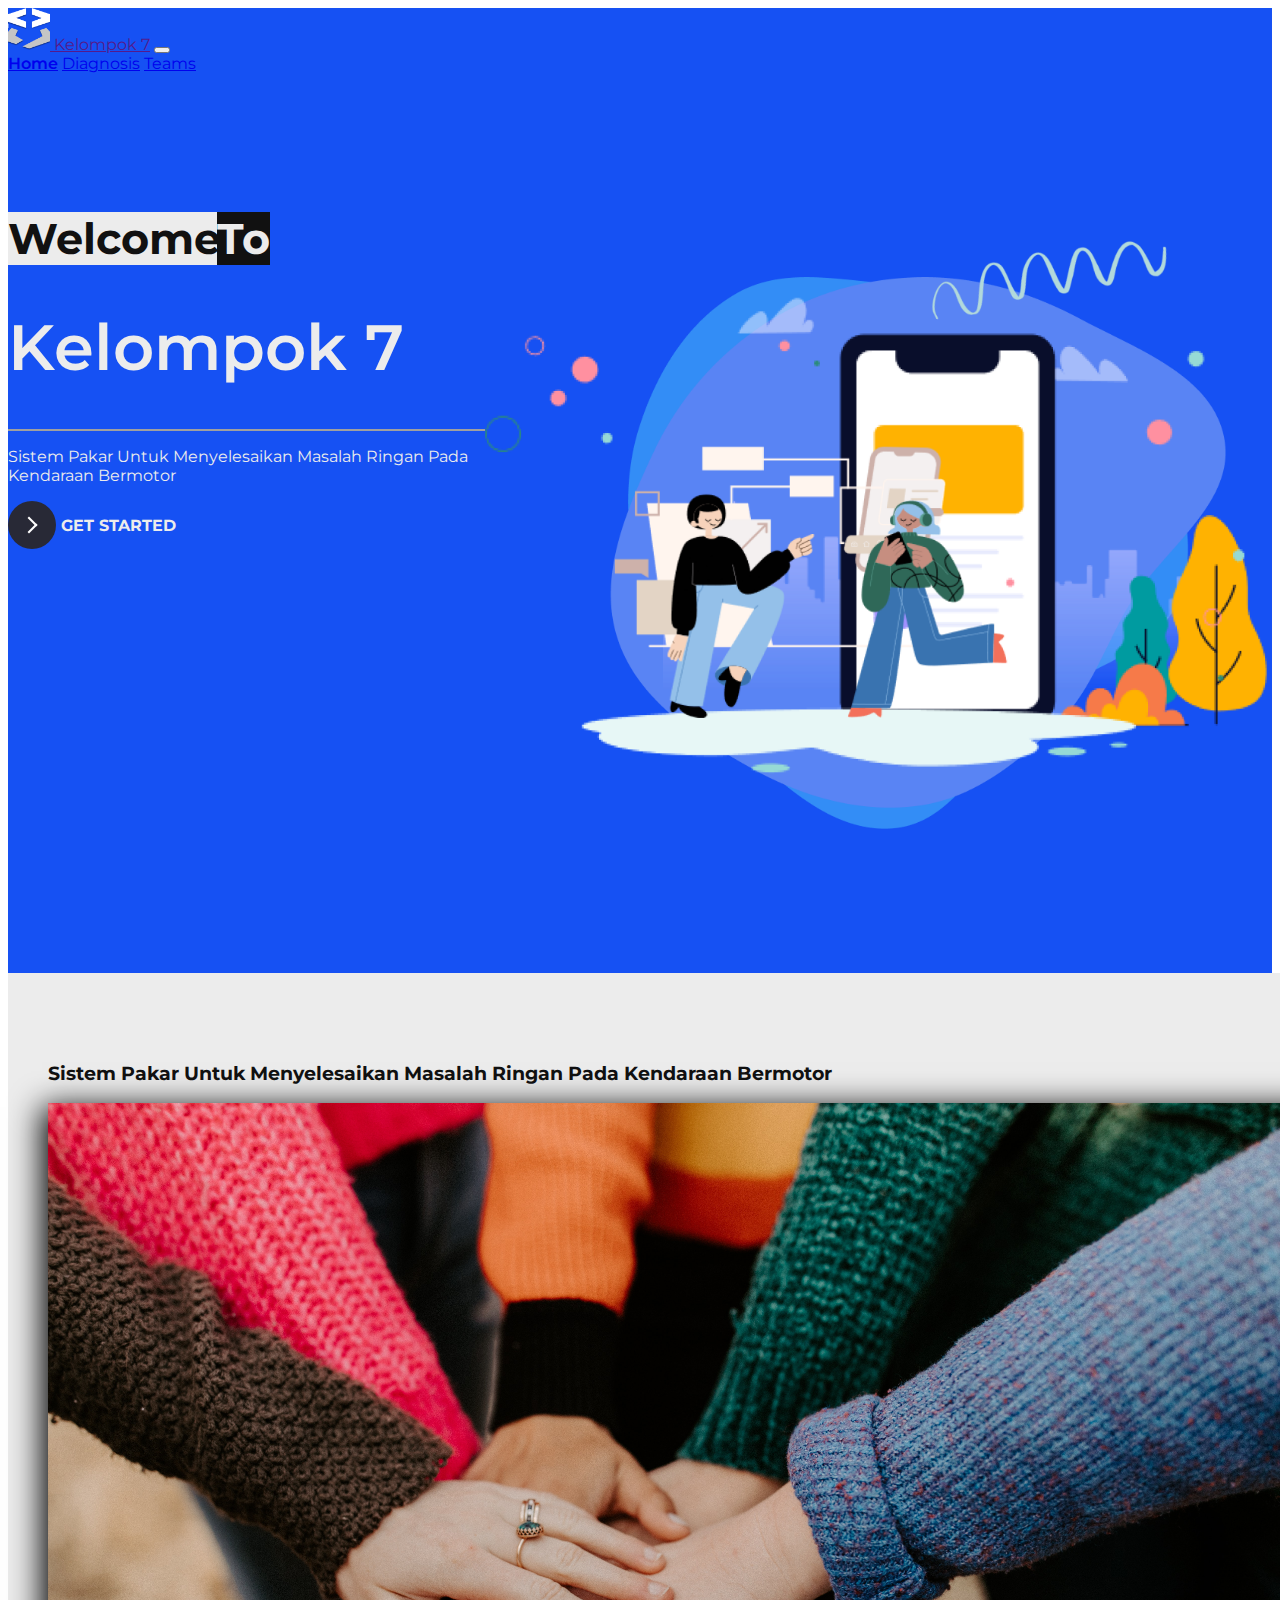
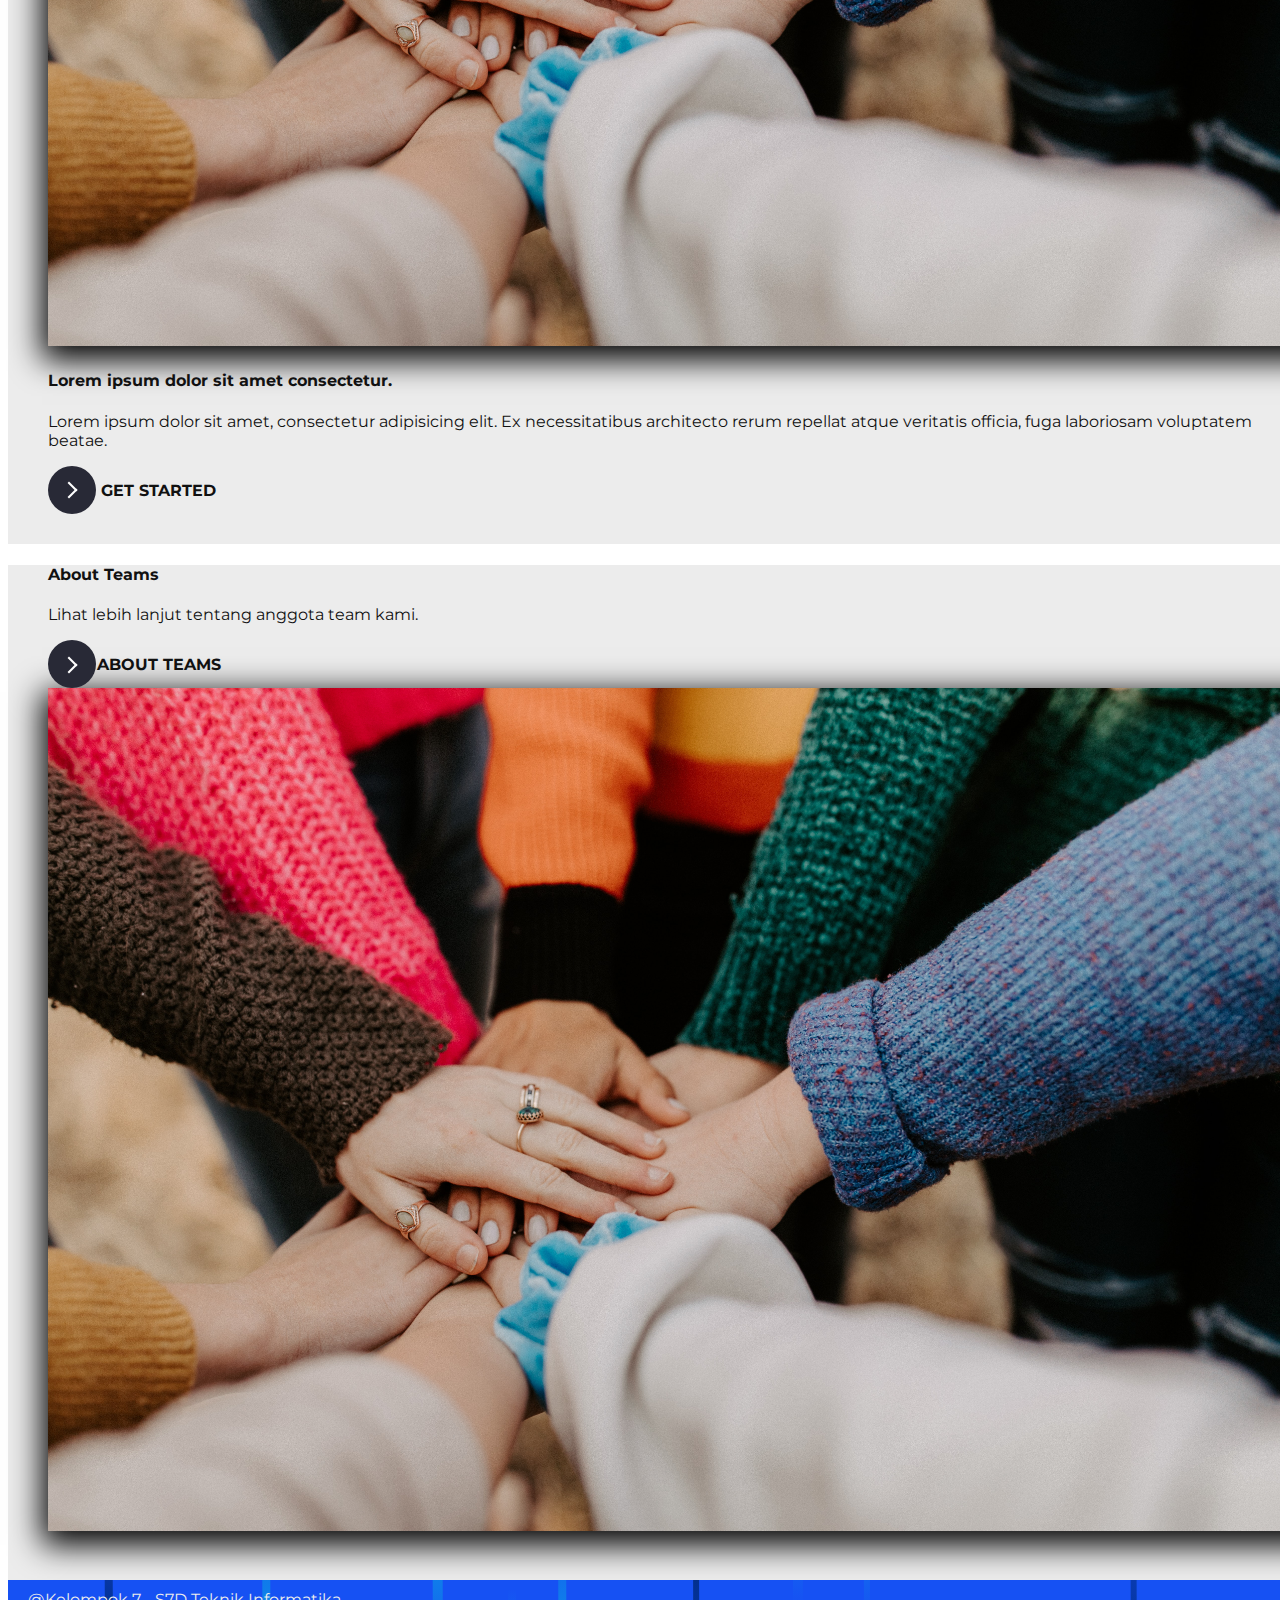
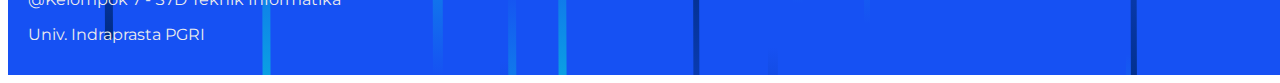
<file: index.html>
<!DOCTYPE html>
<html lang="en">
<head>
    <meta charset="UTF-8">
    <meta http-equiv="X-UA-Compatible" content="IE=edge">
    <meta name="viewport" content="width=device-width, initial-scale=1.0">
    <link href="https://cdn.jsdelivr.net/npm/bootstrap@5.1.3/dist/css/bootstrap.min.css" rel="stylesheet" integrity="sha384-1BmE4kWBq78iYhFldvKuhfTAU6auU8tT94WrHftjDbrCEXSU1oBoqyl2QvZ6jIW3" crossorigin="anonymous">
    <link rel="preconnect" href="https://fonts.googleapis.com">
    <link rel="preconnect" href="https://fonts.gstatic.com" crossorigin>
    <link href="https://fonts.googleapis.com/css2?family=Montserrat:wght@300;400;500;600&family=Roboto+Slab:wght@300;400;500;600;700&display=swap" rel="stylesheet"> 
    <link rel="stylesheet" href="https://cdnjs.cloudflare.com/ajax/libs/font-awesome/6.0.0-beta3/css/all.min.css" integrity="sha512-Fo3rlrZj/k7ujTnHg4CGR2D7kSs0v4LLanw2qksYuRlEzO+tcaEPQogQ0KaoGN26/zrn20ImR1DfuLWnOo7aBA==" crossorigin="anonymous" referrerpolicy="no-referrer" />
    <link rel="stylesheet" href="css/style.css">
    <link rel="stylesheet" href="css/preloader.css">
    <title>Kel 7 - S7D INFORMATIKA</title>
</head>
<body>
<div id="preloader"><div id="loader"></div></div>
<nav class="navbar navbar-expand-lg navbar-dark bg-transparent fixed-top">
    <div class="container">
        <a class="navbar-brand fw-bold" href="" id="brand-home"><img src="img/Logo.png" alt="logo" class="me-2"> Kelompok 7</a>
        <button class="navbar-toggler" type="button" data-bs-toggle="collapse" data-bs-target="#navbarNavAltMarkup" aria-controls="navbarNavAltMarkup" aria-expanded="false" aria-label="Toggle navigation">
            <i class="fas fa-stream fs-2 text-light"></i>
        </button>
        <div class="collapse navbar-collapse" id="navbarNavAltMarkup">
            <div class="navbar-nav ms-auto">
                <a class="nav-link active mx-2" aria-current="page" href="#">Home</a>
                <a class="nav-link mx-2" href="page/">Diagnosis</a>
                <a class="nav-link mx-2" href="page/teams.html">Teams</a>
            </div>
        </div>
    </div>
</nav>
<header class="header" id="p-content-bg">
    <div class="container" >
        <div class="row g-4">
            <div class="col-xl-6 col-md-12 col-sm-12 d-flex align-items-center">
                <div class="heading p-4">
                    <div class="text-h">
                        <h2 class="mb-4"><span class="decore p-2">Welcome</span><span class="decore-2 p-2">To</span></h2>
                        <div class="d-inline-block">
                            <h1>Kelompok 7</h1>
                            <div class="separator my-4"></div>
                        </div>
                        <p>Sistem Pakar Untuk Menyelesaikan Masalah Ringan Pada Kendaraan Bermotor </p>
                    </div>
                    <div class="cta py-4">
                        <a href="page/" class="learn-more">
                            <span aria-hidden="true" class="circle">
                            <span class="icon arrow"></span>
                            </span>
                            <span class="button-text">Get Started</span>
                        </a>
                        <!-- <a href="page/" class="btn px-4 py-2 btn-cta">Mulai Diagnosis</a> -->
                    </div>
                </div>
            </div>
            <div class="col-xl-6 col-md-12 col-sm-12 " id="sm-d">
                <div class="hero">
                    <img src="img/hero.png" alt="">
                </div>
            </div>
        </div>
    </div>
</header>
<section class="one">
    <div class="container">
        <div class="title text-center pb-4 mb-4">
            <h3 class="fw-bold">Sistem Pakar Untuk Menyelesaikan Masalah Ringan Pada Kendaraan Bermotor </h3>
        </div>
        <div class="row g-4">
            <div class="col-xl-6 col-md-6 col-sm-12">
                <div class="hero pe-4 gmbar">
                    <img src="img/hannah-busing-Zyx1bK9mqmA-unsplash.jpg" alt="image">
                </div>
            </div>
            <div class="col-xl-6 col-md-6 col-sm-12 d-flex align-items-center">
                <div class="text-one">
                    <div>
                        <h4 class="pb-2">Lorem ipsum dolor sit amet consectetur.</h4>
                        <p>Lorem ipsum dolor sit amet, consectetur adipisicing elit. Ex necessitatibus 
                        architecto rerum repellat atque veritatis officia, fuga laboriosam voluptatem beatae.</p>
                    </div>
                    <div class="cta-one my-4">
                        <a href="page/" class="learn-more">
                            <span aria-hidden="true" class="circle">
                            <span class="icon arrow"></span>
                            </span>
                            <span class="btn-text ">Get Started</span>
                        </a>
                        <!-- <a href="page/" class="btn px-4 py-2 btn-cta1">Get Started</a> -->
                    </div>
                </div>
            </div>
        </div>
    </div>
</section>
<section class="teams">
    <div class="container">
        <div class="row padd g-4">
            <div class="col-xl-6 col-md-6 col-sm-12 d-flex align-items-center">
                <div class="text-one">
                    <div>
                        <h4 class="pb-2">About Teams</h4>
                        <p>Lihat lebih lanjut tentang anggota team kami.</p>
                    </div>
                    <div class="cta-one my-4">
                        <a href="page/teams.html" class="learn-more">
                            <span aria-hidden="true" class="circle">
                            <span class="icon arrow"></span>
                            </span>
                            <span class="btn-text"> About Teams</span>
                          </a>
                        <!-- <a href="page/teams.html" class="btn px-4 py-2 btn-cta1">More About</a> -->
                    </div>
                </div>
            </div>
            <div class="col-xl-6 col-md-6 col-sm-12">
                <div class="hero pe-4 gmbar">
                    <img src="img/hannah-busing-Zyx1bK9mqmA-unsplash.jpg" alt="image" >
                </div>
            </div>
        </div>
    </div>
</section>
<footer>
    <div class="container d-flex align-items-center justify-content-between flex-wrap pt-4">
        <div class="ft-left">
            <a href="page/teams.html">@Kelompok 7 - S7D Teknik Informatika</a>
        </div>
        <div class="ft-left">
            <p>Univ. Indraprasta PGRI</p>
        </div>
    </div>
</footer>
    <script src="https://cdn.jsdelivr.net/npm/bootstrap@5.1.3/dist/js/bootstrap.bundle.min.js" integrity="sha384-ka7Sk0Gln4gmtz2MlQnikT1wXgYsOg+OMhuP+IlRH9sENBO0LRn5q+8nbTov4+1p" crossorigin="anonymous"></script>
    <script src="https://cdnjs.cloudflare.com/ajax/libs/jquery/3.6.0/jquery.min.js" integrity="sha512-894YE6QWD5I59HgZOGReFYm4dnWc1Qt5NtvYSaNcOP+u1T9qYdvdihz0PPSiiqn/+/3e7Jo4EaG7TubfWGUrMQ==" crossorigin="anonymous" referrerpolicy="no-referrer"></script>
    <script src="js/main.js"></script>
</body>
</html>
</file>
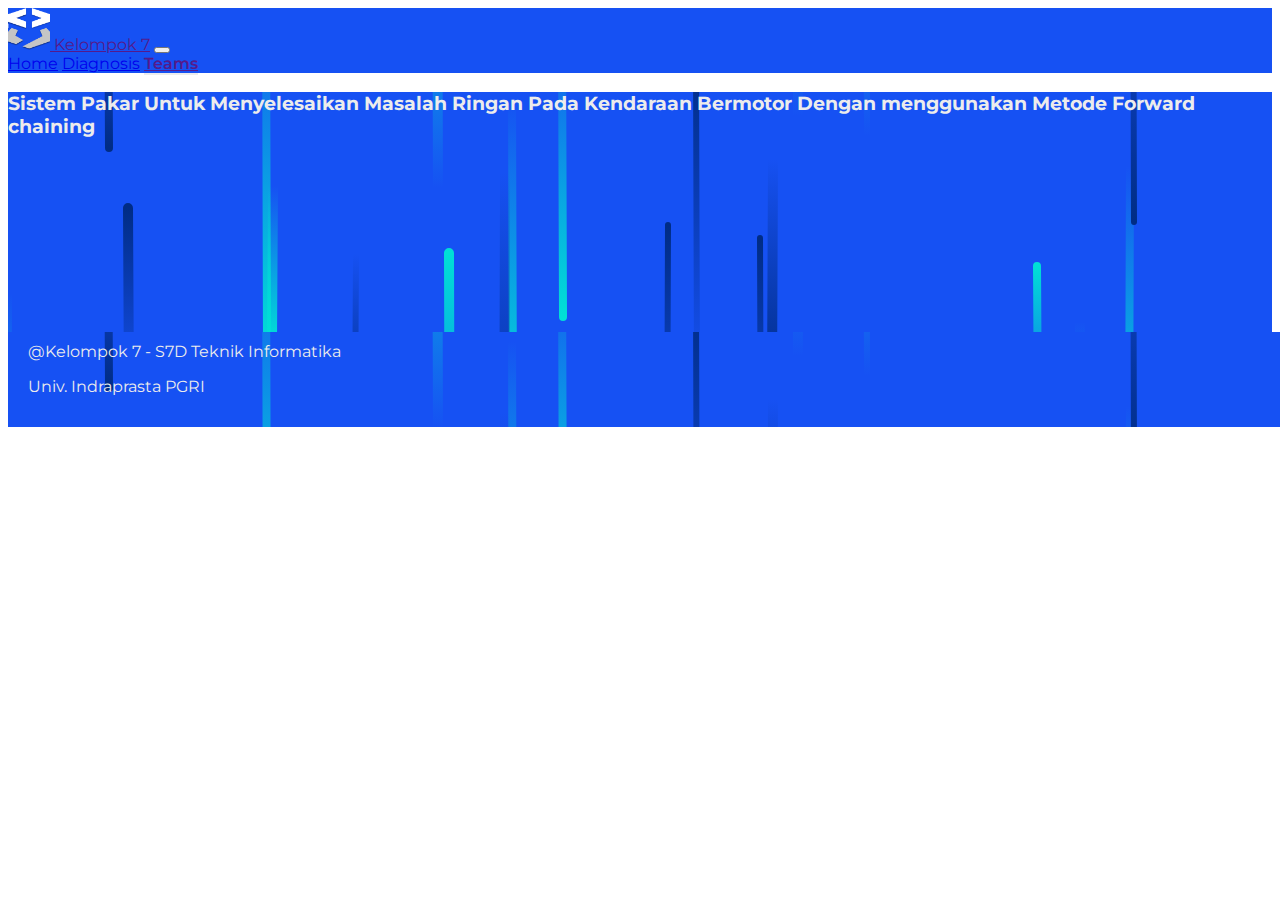
<file: page/teams.html>
<!DOCTYPE html>
<html lang="en">
<head>
    <meta charset="UTF-8">
    <meta http-equiv="X-UA-Compatible" content="IE=edge">
    <meta name="viewport" content="width=device-width, initial-scale=1.0">
    <link href="https://cdn.jsdelivr.net/npm/bootstrap@5.1.3/dist/css/bootstrap.min.css" rel="stylesheet" integrity="sha384-1BmE4kWBq78iYhFldvKuhfTAU6auU8tT94WrHftjDbrCEXSU1oBoqyl2QvZ6jIW3" crossorigin="anonymous">
    <link rel="preconnect" href="https://fonts.googleapis.com">
    <link rel="preconnect" href="https://fonts.gstatic.com" crossorigin>
    <link href="https://fonts.googleapis.com/css2?family=Montserrat:wght@300;400;500;600&family=Roboto+Slab:wght@300;400;500;600;700&display=swap" rel="stylesheet"> 
    <link rel="stylesheet" href="https://cdnjs.cloudflare.com/ajax/libs/font-awesome/6.0.0-beta3/css/all.min.css" integrity="sha512-Fo3rlrZj/k7ujTnHg4CGR2D7kSs0v4LLanw2qksYuRlEzO+tcaEPQogQ0KaoGN26/zrn20ImR1DfuLWnOo7aBA==" crossorigin="anonymous" referrerpolicy="no-referrer" />
    <link rel="stylesheet" href="../css/style.css">
    <link rel="stylesheet" href="../css/preloader.css">
    <title>Teams - Kel 7 S7D INFORMATIKA</title>
</head>
<body>
<div id="preloader"><div id="loader"></div></div>
<nav class="navbar navbar-expand-lg navbar-dark bg-transparent fixed-top">
    <div class="container">
        <a class="navbar-brand fw-bold" href="" id="brand-home"><img src="../img/Logo.png" alt="logo" class="me-2"> Kelompok 7</a>
        <button class="navbar-toggler" type="button" data-bs-toggle="collapse" data-bs-target="#navbarNavAltMarkup" aria-controls="navbarNavAltMarkup" aria-expanded="false" aria-label="Toggle navigation">
            <i class="fas fa-stream fs-2 text-light"></i>
        </button>
        <div class="collapse navbar-collapse" id="navbarNavAltMarkup">
            <div class="navbar-nav ms-auto">
            <a class="nav-link mx-2"  href="../">Home</a>
            <a class="nav-link mx-2" href="index.html">Diagnosis</a>
            <a class="nav-link active mx-2" href="" aria-current="page" id="page-teams">Teams</a>
            </div>
        </div>
    </div>
</nav>
<header class="h-diagnosa d-flex align-items-end">
    <div class="container text-center">
        <div class="txt-head">
            <h3>Sistem Pakar Untuk Menyelesaikan Masalah Ringan Pada Kendaraan Bermotor 
                Dengan menggunakan Metode Forward chaining</h3>
        </div>
    </div>
</header>
<footer>
    <div class="container d-flex align-items-center justify-content-between flex-wrap pt-4">
        <div class="ft-left">
            <a href="page/teams.html">@Kelompok 7 - S7D Teknik Informatika</a>
        </div>
        <div class="ft-left">
            <p>Univ. Indraprasta PGRI</p>
        </div>
    </div>
</footer>
<script src="https://cdn.jsdelivr.net/npm/bootstrap@5.1.3/dist/js/bootstrap.bundle.min.js" integrity="sha384-ka7Sk0Gln4gmtz2MlQnikT1wXgYsOg+OMhuP+IlRH9sENBO0LRn5q+8nbTov4+1p" crossorigin="anonymous"></script>
<script src="https://cdnjs.cloudflare.com/ajax/libs/jquery/3.6.0/jquery.min.js" integrity="sha512-894YE6QWD5I59HgZOGReFYm4dnWc1Qt5NtvYSaNcOP+u1T9qYdvdihz0PPSiiqn/+/3e7Jo4EaG7TubfWGUrMQ==" crossorigin="anonymous" referrerpolicy="no-referrer"></script>
<script src="../js/main.js"></script>
</body>
</html>
</file>
<file: css/style.css>
:root{--primaryColor:rgb(22, 81, 243); --secondaryColor : rgb(160, 160, 160) ; --lightColor: #ececec; --darkColor:rgb(17, 17, 17);}
body{color: var(--lightColor);font-family: 'Montserrat';position: relative;}
h1{font-size: 4em;font-weight: 600;}h2{font-size: 2.7em;}li{list-style: none;}.active{font-weight: 600;border-bottom: var(--lightColor) 2px solid;}
.navbar{background-color: var(--primaryColor) !important;}
header{background-image: url("data:image/svg+xml,%3csvg xmlns='http://www.w3.org/2000/svg' version='1.1' xmlns:xlink='http://www.w3.org/1999/xlink' xmlns:svgjs='http://svgjs.com/svgjs' width='1440' height='560' preserveAspectRatio='none' viewBox='0 0 1440 560'%3e%3cg mask='url(%26quot%3b%23SvgjsMask1089%26quot%3b)' fill='none'%3e%3crect width='1440' height='560' x='0' y='0' fill='rgba(22%2c 81%2c 243%2c 1)'%3e%3c/rect%3e%3cpath d='M259 258L258 -106' stroke-width='8' stroke='url(%23SvgjsLinearGradient1090)' stroke-linecap='round' class='Down'%3e%3c/path%3e%3cpath d='M442 510L441 161' stroke-width='10' stroke='url(%23SvgjsLinearGradient1091)' stroke-linecap='round' class='Up'%3e%3c/path%3e%3cpath d='M1297 289L1296 -129' stroke-width='8' stroke='url(%23SvgjsLinearGradient1092)' stroke-linecap='round' class='Up'%3e%3c/path%3e%3cpath d='M1073 498L1072 230' stroke-width='10' stroke='url(%23SvgjsLinearGradient1090)' stroke-linecap='round' class='Down'%3e%3c/path%3e%3cpath d='M101 56L100 -145' stroke-width='8' stroke='url(%23SvgjsLinearGradient1093)' stroke-linecap='round' class='Down'%3e%3c/path%3e%3cpath d='M859 44L858 -344' stroke-width='6' stroke='url(%23SvgjsLinearGradient1091)' stroke-linecap='round' class='Up'%3e%3c/path%3e%3cpath d='M87 258L86 531' stroke-width='8' stroke='url(%23SvgjsLinearGradient1091)' stroke-linecap='round' class='Up'%3e%3c/path%3e%3cpath d='M1406 276L1405 -45' stroke-width='10' stroke='url(%23SvgjsLinearGradient1090)' stroke-linecap='round' class='Down'%3e%3c/path%3e%3cpath d='M1017 418L1016 571' stroke-width='10' stroke='url(%23SvgjsLinearGradient1092)' stroke-linecap='round' class='Up'%3e%3c/path%3e%3cpath d='M348 162L347 335' stroke-width='6' stroke='url(%23SvgjsLinearGradient1093)' stroke-linecap='round' class='Down'%3e%3c/path%3e%3cpath d='M749 376L748 771' stroke-width='6' stroke='url(%23SvgjsLinearGradient1092)' stroke-linecap='round' class='Up'%3e%3c/path%3e%3cpath d='M517 370L516 644' stroke-width='8' stroke='url(%23SvgjsLinearGradient1090)' stroke-linecap='round' class='Down'%3e%3c/path%3e%3cpath d='M689 525L688 667' stroke-width='8' stroke='url(%23SvgjsLinearGradient1090)' stroke-linecap='round' class='Down'%3e%3c/path%3e%3cpath d='M790 24L789 -366' stroke-width='10' stroke='url(%23SvgjsLinearGradient1091)' stroke-linecap='round' class='Up'%3e%3c/path%3e%3cpath d='M1122 74L1121 371' stroke-width='8' stroke='url(%23SvgjsLinearGradient1090)' stroke-linecap='round' class='Down'%3e%3c/path%3e%3cpath d='M542 337L541 524' stroke-width='8' stroke='url(%23SvgjsLinearGradient1092)' stroke-linecap='round' class='Up'%3e%3c/path%3e%3cpath d='M1 201L0 517' stroke-width='6' stroke='url(%23SvgjsLinearGradient1090)' stroke-linecap='round' class='Down'%3e%3c/path%3e%3cpath d='M1034 280L1033 497' stroke-width='10' stroke='url(%23SvgjsLinearGradient1092)' stroke-linecap='round' class='Up'%3e%3c/path%3e%3cpath d='M505 315L504 9' stroke-width='8' stroke='url(%23SvgjsLinearGradient1090)' stroke-linecap='round' class='Down'%3e%3c/path%3e%3cpath d='M689 286L688 -30' stroke-width='6' stroke='url(%23SvgjsLinearGradient1092)' stroke-linecap='round' class='Up'%3e%3c/path%3e%3cpath d='M20 414L19 265' stroke-width='10' stroke='url(%23SvgjsLinearGradient1091)' stroke-linecap='round' class='Up'%3e%3c/path%3e%3cpath d='M555 225L554 -67' stroke-width='8' stroke='url(%23SvgjsLinearGradient1090)' stroke-linecap='round' class='Down'%3e%3c/path%3e%3cpath d='M1126 130L1125 -207' stroke-width='6' stroke='url(%23SvgjsLinearGradient1093)' stroke-linecap='round' class='Down'%3e%3c/path%3e%3cpath d='M430 96L429 -222' stroke-width='10' stroke='url(%23SvgjsLinearGradient1091)' stroke-linecap='round' class='Up'%3e%3c/path%3e%3cpath d='M660 133L659 423' stroke-width='6' stroke='url(%23SvgjsLinearGradient1092)' stroke-linecap='round' class='Up'%3e%3c/path%3e%3cpath d='M1030 337L1029 174' stroke-width='8' stroke='url(%23SvgjsLinearGradient1091)' stroke-linecap='round' class='Up'%3e%3c/path%3e%3cpath d='M265 94L264 248' stroke-width='10' stroke='url(%23SvgjsLinearGradient1090)' stroke-linecap='round' class='Down'%3e%3c/path%3e%3cpath d='M753 429L752 146' stroke-width='6' stroke='url(%23SvgjsLinearGradient1092)' stroke-linecap='round' class='Up'%3e%3c/path%3e%3cpath d='M423 431L422 813' stroke-width='8' stroke='url(%23SvgjsLinearGradient1092)' stroke-linecap='round' class='Up'%3e%3c/path%3e%3cpath d='M497 80L496 448' stroke-width='10' stroke='url(%23SvgjsLinearGradient1093)' stroke-linecap='round' class='Down'%3e%3c/path%3e%3cpath d='M178 469L177 820' stroke-width='6' stroke='url(%23SvgjsLinearGradient1093)' stroke-linecap='round' class='Down'%3e%3c/path%3e%3cpath d='M1358 200L1357 -64' stroke-width='8' stroke='url(%23SvgjsLinearGradient1092)' stroke-linecap='round' class='Up'%3e%3c/path%3e%3cpath d='M765 67L764 293' stroke-width='10' stroke='url(%23SvgjsLinearGradient1093)' stroke-linecap='round' class='Down'%3e%3c/path%3e%3cpath d='M712 466L711 662' stroke-width='10' stroke='url(%23SvgjsLinearGradient1091)' stroke-linecap='round' class='Up'%3e%3c/path%3e%3cpath d='M121 303L120 116' stroke-width='10' stroke='url(%23SvgjsLinearGradient1092)' stroke-linecap='round' class='Up'%3e%3c/path%3e%3cpath d='M869 447L868 600' stroke-width='6' stroke='url(%23SvgjsLinearGradient1090)' stroke-linecap='round' class='Down'%3e%3c/path%3e%3c/g%3e%3cdefs%3e%3cmask id='SvgjsMask1089'%3e%3crect width='1440' height='560' fill='white'%3e%3c/rect%3e%3c/mask%3e%3clinearGradient x1='0%25' y1='0%25' x2='0%25' y2='100%25' id='SvgjsLinearGradient1090'%3e%3cstop stop-color='rgba(0%2c 223%2c 214%2c 0)' offset='0'%3e%3c/stop%3e%3cstop stop-color='rgba(0%2c 223%2c 214%2c 1)' offset='1'%3e%3c/stop%3e%3c/linearGradient%3e%3clinearGradient x1='0%25' y1='100%25' x2='0%25' y2='0%25' id='SvgjsLinearGradient1091'%3e%3cstop stop-color='rgba(0%2c 223%2c 214%2c 0)' offset='0'%3e%3c/stop%3e%3cstop stop-color='rgba(0%2c 223%2c 214%2c 1)' offset='1'%3e%3c/stop%3e%3c/linearGradient%3e%3clinearGradient x1='0%25' y1='100%25' x2='0%25' y2='0%25' id='SvgjsLinearGradient1092'%3e%3cstop stop-color='rgba(0%2c 44%2c 133%2c 0)' offset='0'%3e%3c/stop%3e%3cstop stop-color='rgba(0%2c 44%2c 133%2c 1)' offset='1'%3e%3c/stop%3e%3c/linearGradient%3e%3clinearGradient x1='0%25' y1='0%25' x2='0%25' y2='100%25' id='SvgjsLinearGradient1093'%3e%3cstop stop-color='rgba(0%2c 44%2c 133%2c 0)' offset='0'%3e%3c/stop%3e%3cstop stop-color='rgba(0%2c 44%2c 133%2c 1)' offset='1'%3e%3c/stop%3e%3c/linearGradient%3e%3c/defs%3e%3c/svg%3e");}
.header,.header .container{width: 100%;min-height: 100vh;background-color: var(--primaryColor);display: flex;align-items: center;}
.hero{box-sizing: border-box;width: 100%;height: 100%;}
.hero img{width: 100%;height: 100%;object-fit: cover;}
.decore{background-color: var(--lightColor);color: var(--darkColor);}
.decore-2{background-color: var(--darkColor);color: var(--lightColor);}
/* .cta .btn{font-weight: 500;background-color: var(--lightColor);color: var(--darkColor);} */
.separator{width: 100%;height: 2px;background-color: var(--secondaryColor);}
.one,.one .container{padding: 35px 20px;padding-bottom: 15px;width: 100%;height: auto;background-color: var(--lightColor);}
.title{color: var(--darkColor);}
.text-one{color: var(--darkColor);}
/* .cta-one .btn{background-color: var(--primaryColor);color: var(--lightColor);} */
.teams,.teams .container{padding: 0 20px;width: 100%;height: auto;background-color: var(--lightColor);}
.padd{padding-bottom: 140px;}
footer{padding: 10px 20px;width: 100%;min-height: 75px;background-color: var(--primaryColor);color: var(--lightColor);position: absolute;bottom: 0;left: 0;right: 0;
    background-image: url("data:image/svg+xml,%3csvg xmlns='http://www.w3.org/2000/svg' version='1.1' xmlns:xlink='http://www.w3.org/1999/xlink' xmlns:svgjs='http://svgjs.com/svgjs' width='1440' height='560' preserveAspectRatio='none' viewBox='0 0 1440 560'%3e%3cg mask='url(%26quot%3b%23SvgjsMask1089%26quot%3b)' fill='none'%3e%3crect width='1440' height='560' x='0' y='0' fill='rgba(22%2c 81%2c 243%2c 1)'%3e%3c/rect%3e%3cpath d='M259 258L258 -106' stroke-width='8' stroke='url(%23SvgjsLinearGradient1090)' stroke-linecap='round' class='Down'%3e%3c/path%3e%3cpath d='M442 510L441 161' stroke-width='10' stroke='url(%23SvgjsLinearGradient1091)' stroke-linecap='round' class='Up'%3e%3c/path%3e%3cpath d='M1297 289L1296 -129' stroke-width='8' stroke='url(%23SvgjsLinearGradient1092)' stroke-linecap='round' class='Up'%3e%3c/path%3e%3cpath d='M1073 498L1072 230' stroke-width='10' stroke='url(%23SvgjsLinearGradient1090)' stroke-linecap='round' class='Down'%3e%3c/path%3e%3cpath d='M101 56L100 -145' stroke-width='8' stroke='url(%23SvgjsLinearGradient1093)' stroke-linecap='round' class='Down'%3e%3c/path%3e%3cpath d='M859 44L858 -344' stroke-width='6' stroke='url(%23SvgjsLinearGradient1091)' stroke-linecap='round' class='Up'%3e%3c/path%3e%3cpath d='M87 258L86 531' stroke-width='8' stroke='url(%23SvgjsLinearGradient1091)' stroke-linecap='round' class='Up'%3e%3c/path%3e%3cpath d='M1406 276L1405 -45' stroke-width='10' stroke='url(%23SvgjsLinearGradient1090)' stroke-linecap='round' class='Down'%3e%3c/path%3e%3cpath d='M1017 418L1016 571' stroke-width='10' stroke='url(%23SvgjsLinearGradient1092)' stroke-linecap='round' class='Up'%3e%3c/path%3e%3cpath d='M348 162L347 335' stroke-width='6' stroke='url(%23SvgjsLinearGradient1093)' stroke-linecap='round' class='Down'%3e%3c/path%3e%3cpath d='M749 376L748 771' stroke-width='6' stroke='url(%23SvgjsLinearGradient1092)' stroke-linecap='round' class='Up'%3e%3c/path%3e%3cpath d='M517 370L516 644' stroke-width='8' stroke='url(%23SvgjsLinearGradient1090)' stroke-linecap='round' class='Down'%3e%3c/path%3e%3cpath d='M689 525L688 667' stroke-width='8' stroke='url(%23SvgjsLinearGradient1090)' stroke-linecap='round' class='Down'%3e%3c/path%3e%3cpath d='M790 24L789 -366' stroke-width='10' stroke='url(%23SvgjsLinearGradient1091)' stroke-linecap='round' class='Up'%3e%3c/path%3e%3cpath d='M1122 74L1121 371' stroke-width='8' stroke='url(%23SvgjsLinearGradient1090)' stroke-linecap='round' class='Down'%3e%3c/path%3e%3cpath d='M542 337L541 524' stroke-width='8' stroke='url(%23SvgjsLinearGradient1092)' stroke-linecap='round' class='Up'%3e%3c/path%3e%3cpath d='M1 201L0 517' stroke-width='6' stroke='url(%23SvgjsLinearGradient1090)' stroke-linecap='round' class='Down'%3e%3c/path%3e%3cpath d='M1034 280L1033 497' stroke-width='10' stroke='url(%23SvgjsLinearGradient1092)' stroke-linecap='round' class='Up'%3e%3c/path%3e%3cpath d='M505 315L504 9' stroke-width='8' stroke='url(%23SvgjsLinearGradient1090)' stroke-linecap='round' class='Down'%3e%3c/path%3e%3cpath d='M689 286L688 -30' stroke-width='6' stroke='url(%23SvgjsLinearGradient1092)' stroke-linecap='round' class='Up'%3e%3c/path%3e%3cpath d='M20 414L19 265' stroke-width='10' stroke='url(%23SvgjsLinearGradient1091)' stroke-linecap='round' class='Up'%3e%3c/path%3e%3cpath d='M555 225L554 -67' stroke-width='8' stroke='url(%23SvgjsLinearGradient1090)' stroke-linecap='round' class='Down'%3e%3c/path%3e%3cpath d='M1126 130L1125 -207' stroke-width='6' stroke='url(%23SvgjsLinearGradient1093)' stroke-linecap='round' class='Down'%3e%3c/path%3e%3cpath d='M430 96L429 -222' stroke-width='10' stroke='url(%23SvgjsLinearGradient1091)' stroke-linecap='round' class='Up'%3e%3c/path%3e%3cpath d='M660 133L659 423' stroke-width='6' stroke='url(%23SvgjsLinearGradient1092)' stroke-linecap='round' class='Up'%3e%3c/path%3e%3cpath d='M1030 337L1029 174' stroke-width='8' stroke='url(%23SvgjsLinearGradient1091)' stroke-linecap='round' class='Up'%3e%3c/path%3e%3cpath d='M265 94L264 248' stroke-width='10' stroke='url(%23SvgjsLinearGradient1090)' stroke-linecap='round' class='Down'%3e%3c/path%3e%3cpath d='M753 429L752 146' stroke-width='6' stroke='url(%23SvgjsLinearGradient1092)' stroke-linecap='round' class='Up'%3e%3c/path%3e%3cpath d='M423 431L422 813' stroke-width='8' stroke='url(%23SvgjsLinearGradient1092)' stroke-linecap='round' class='Up'%3e%3c/path%3e%3cpath d='M497 80L496 448' stroke-width='10' stroke='url(%23SvgjsLinearGradient1093)' stroke-linecap='round' class='Down'%3e%3c/path%3e%3cpath d='M178 469L177 820' stroke-width='6' stroke='url(%23SvgjsLinearGradient1093)' stroke-linecap='round' class='Down'%3e%3c/path%3e%3cpath d='M1358 200L1357 -64' stroke-width='8' stroke='url(%23SvgjsLinearGradient1092)' stroke-linecap='round' class='Up'%3e%3c/path%3e%3cpath d='M765 67L764 293' stroke-width='10' stroke='url(%23SvgjsLinearGradient1093)' stroke-linecap='round' class='Down'%3e%3c/path%3e%3cpath d='M712 466L711 662' stroke-width='10' stroke='url(%23SvgjsLinearGradient1091)' stroke-linecap='round' class='Up'%3e%3c/path%3e%3cpath d='M121 303L120 116' stroke-width='10' stroke='url(%23SvgjsLinearGradient1092)' stroke-linecap='round' class='Up'%3e%3c/path%3e%3cpath d='M869 447L868 600' stroke-width='6' stroke='url(%23SvgjsLinearGradient1090)' stroke-linecap='round' class='Down'%3e%3c/path%3e%3c/g%3e%3cdefs%3e%3cmask id='SvgjsMask1089'%3e%3crect width='1440' height='560' fill='white'%3e%3c/rect%3e%3c/mask%3e%3clinearGradient x1='0%25' y1='0%25' x2='0%25' y2='100%25' id='SvgjsLinearGradient1090'%3e%3cstop stop-color='rgba(0%2c 223%2c 214%2c 0)' offset='0'%3e%3c/stop%3e%3cstop stop-color='rgba(0%2c 223%2c 214%2c 1)' offset='1'%3e%3c/stop%3e%3c/linearGradient%3e%3clinearGradient x1='0%25' y1='100%25' x2='0%25' y2='0%25' id='SvgjsLinearGradient1091'%3e%3cstop stop-color='rgba(0%2c 223%2c 214%2c 0)' offset='0'%3e%3c/stop%3e%3cstop stop-color='rgba(0%2c 223%2c 214%2c 1)' offset='1'%3e%3c/stop%3e%3c/linearGradient%3e%3clinearGradient x1='0%25' y1='100%25' x2='0%25' y2='0%25' id='SvgjsLinearGradient1092'%3e%3cstop stop-color='rgba(0%2c 44%2c 133%2c 0)' offset='0'%3e%3c/stop%3e%3cstop stop-color='rgba(0%2c 44%2c 133%2c 1)' offset='1'%3e%3c/stop%3e%3c/linearGradient%3e%3clinearGradient x1='0%25' y1='0%25' x2='0%25' y2='100%25' id='SvgjsLinearGradient1093'%3e%3cstop stop-color='rgba(0%2c 44%2c 133%2c 0)' offset='0'%3e%3c/stop%3e%3cstop stop-color='rgba(0%2c 44%2c 133%2c 1)' offset='1'%3e%3c/stop%3e%3c/linearGradient%3e%3c/defs%3e%3c/svg%3e");}
.h-diagnosa{width: 100%;min-height: 290px ;background-color: var(--primaryColor);padding-bottom: 45px;}
section.content{width: 100%;height: auto;padding: 35px 20px;background-color: var(--lightColor);}
.diag-content{padding: 15px 0;}
/* .btn-act{padding: 27px 0;background-color: var(--lightColor);margin-bottom: 100px;}
.btn-act .btn{background-color: var(--primaryColor);color: var(--lightColor);} */
.list-group-item{background-color: rgba(255, 255, 255, 0.932);color: var(--darkColor);}
.list-group-item p,.list-group-item label{color: var(--darkColor);}.list-group-item input{background-color: var(--lightColor);border: 2px var(--primaryColor) solid;}
.list-group-item input#no:checked{background-color: rgb(223, 47, 3);}
.navbar-brand img{ width: 42px; height: 42px; object-fit: cover;}.list-group-item input:checked{background-color: rgb(0, 255, 98);}
.modall{top :0;bottom:0;left: 0;right: 0;padding: 6% 17px 5% 17px;position: fixed;z-index: 9999;display: flex;justify-content: center;align-items: center;transition: all 1.2s ease-out;color: var(--darkColor);background-color: #a5a5a59a;}
.modall .container{background-color: var(--lightColor);width: 100%;height: auto;padding: 21px;padding-left: 35px;border-radius: 7px;}
.m-close{background-color: rgb(241, 8, 8);color: var(--lightColor);}.m-close:hover,.m-close:active{opacity: 0.9;transform: scale(1.1);color: var(--lightColor);}
.modall-body{color: var(--darkColor);max-height: 75vh;width: 100%;overflow-x: hidden;overflow-y: auto;}
.image-modall{width: 100%;height: 100%;overflow: hidden;box-sizing: border-box;background-color: #131212;}
.image-modall img{width: 100%;height: 100%;object-fit: cover;}footer a{text-decoration: none;color: var(--lightColor);}footer a:hover,footer a:active{color: var(--secondaryColor);}
header .row{display: flex;} .gmbar img{box-shadow: -1px 9px 30px 5px #000;}
@media screen and (max-width: 1000px) {
.navbar-brand img{ width: 37px; height: 37px;} .navbar-brand {font-size: 1.05em;}
.navbar-collapse{background-color: #566781;color: var(--lightColor);padding: 30px 21px;margin: 10px 0;}header .row{flex-direction: column-reverse;padding-top: 30px;text-align: center;}header .hero{width: 80%;}.padd{flex-direction: column-reverse;padding-top: 30px;}#sm-d{display: flex;justify-content: center;}.one,.one .container{padding-bottom: 0;}h1{font-size: 3.2em;font-weight: 600;}h2{font-size: 2.3em;}h3{font-size: 1.4em;}h4{font-size: 1.1em;}h6{font-size: 0.9em;}p{font-size: .9em;}footer a,footer p{font-size: .8em;}
}
section.content{padding-bottom: 175px;}
.learn-more {
    width: 12rem;
    height: auto;
    position: relative;
    display: inline-block;
    cursor: pointer;
    outline: none;
    border: 0;
    vertical-align: middle;
    text-decoration: none;
    background: transparent;
    padding: 0;
    font-size: inherit;
    font-family: inherit;
}
.learn-more .circle {
    transition: all 0.45s cubic-bezier(0.65, 0, 0.076, 1);
    position: relative;
    display: block;
    margin: 0;
    width: 3rem;
    height: 3rem;
    background: #282936;
    border-radius: 1.625rem;
}
.learn-more .circle .icon {
    transition: all 0.45s cubic-bezier(0.65, 0, 0.076, 1);
    position: absolute;
    top: 0;
    bottom: 0;
    margin: auto;
    background: #fff;
}
.learn-more .circle .icon.arrow {
    transition: all 0.45s cubic-bezier(0.65, 0, 0.076, 1);
    left: 0.625rem;
    width: 1.125rem;
    height: 0.125rem;
    background: none;
}
.learn-more .circle .icon.arrow::before {
    position: absolute;
    content: "";
    top: -0.29rem;
    right: 0.0625rem;
    width: 0.625rem;
    height: 0.625rem;
    border-top: 0.125rem solid #fff;
    border-right: 0.125rem solid #fff;
    transform: rotate(45deg);
}
.learn-more .button-text {
    transition: all 0.45s cubic-bezier(0.65, 0, 0.076, 1);
    position: absolute;
    top: 0;
    left: 0;
    right: 0;
    bottom: 0;
    padding: 0.75rem 0;
    margin: 0 0 0 1.85rem;
    color: var(--lightColor);
    font-weight: 700;
    line-height: 1.6;
    text-align: center;
    text-transform: uppercase;
}
.learn-more .btn-text{
    color: var(--darkColor);
    transition: all 0.45s cubic-bezier(0.65, 0, 0.076, 1);
    position: absolute;
    top: 0;
    left: 0;
    right: 0;
    bottom: 0;
    padding: 0.75rem 0;
    margin: 0 0 0 1.85rem;
    font-weight: 700;
    line-height: 1.6;
    text-align: center;
    text-transform: uppercase;
}
.learn-more:hover .circle {width: 100%;}
.learn-more:hover .circle .icon.arrow {background: #fff;transform: translate(1rem, 0);}
.learn-more:hover .button-text,.learn-more:hover .btn-text {color: #fff;} 
#submit {
    background: linear-gradient(-45deg, #3f00b5, #9f69fe, #27c8b7, #3f00b5);
    background-size: 800% 400%;
    padding: 1em 2em;
    display: inline-block;
    border: none;
    border-radius: 10px;
    font-size: 17px;
    font-weight: 700;
    color: white;
    transition: all .5s ease-in-out;
    animation: gradient 10s infinite cubic-bezier(.62, .28, .23, .99) both;
}
#submit:hover {animation: gradient 3s infinite;transform: scale(1.05);}
#submit:active {animation: gradient 3s infinite;transform: scale(0.8);}
@keyframes gradient {0% {background-position: 0% 50%;}50% {background-position: 100% 50%;}100% {background-position: 0% 50%;}}
</file>
<file: css/preloader.css>
#preloader {position: fixed;top: 0;left: 0;bottom: 0;right: 0;width: 100%;height: 100%;background-color: var(--darkColor);z-index: 9999;}
#loader {display: block;position: relative;left: 50%;top: 50%;width: 150px;height: 150px;margin: -75px 0 0 -75px;border-radius: 50%;border: 3px solid transparent;border-top-color: #9370DB;-webkit-animation: spin 2s linear infinite;animation: spin 2s linear infinite;}
#loader:before {content: "";position: absolute;top: 5px;left: 5px;right: 5px;bottom: 5px;border-radius: 50%;border: 3px solid transparent;border-top-color: #BA55D3;-webkit-animation: spin 3s linear infinite;animation: spin 3s linear infinite;}
#loader:after {content: "";position: absolute;top: 15px;left: 15px;right: 15px;bottom: 15px;border-radius: 50%;border: 3px solid transparent;border-top-color: #FF00FF;-webkit-animation: spin 1.5s linear infinite;animation: spin 1.5s linear infinite;}
@-webkit-keyframes spin {0% {-webkit-transform: rotate(0deg);-ms-transform: rotate(0deg);transform: rotate(0deg);}100% {-webkit-transform: rotate(360deg);-ms-transform: rotate(360deg);transform: rotate(360deg);}}
@keyframes spin {0% {-webkit-transform: rotate(0deg);-ms-transform: rotate(0deg);transform: rotate(0deg);}100% {-webkit-transform: rotate(360deg);-ms-transform: rotate(360deg);transform: rotate(360deg);}}
</file>
